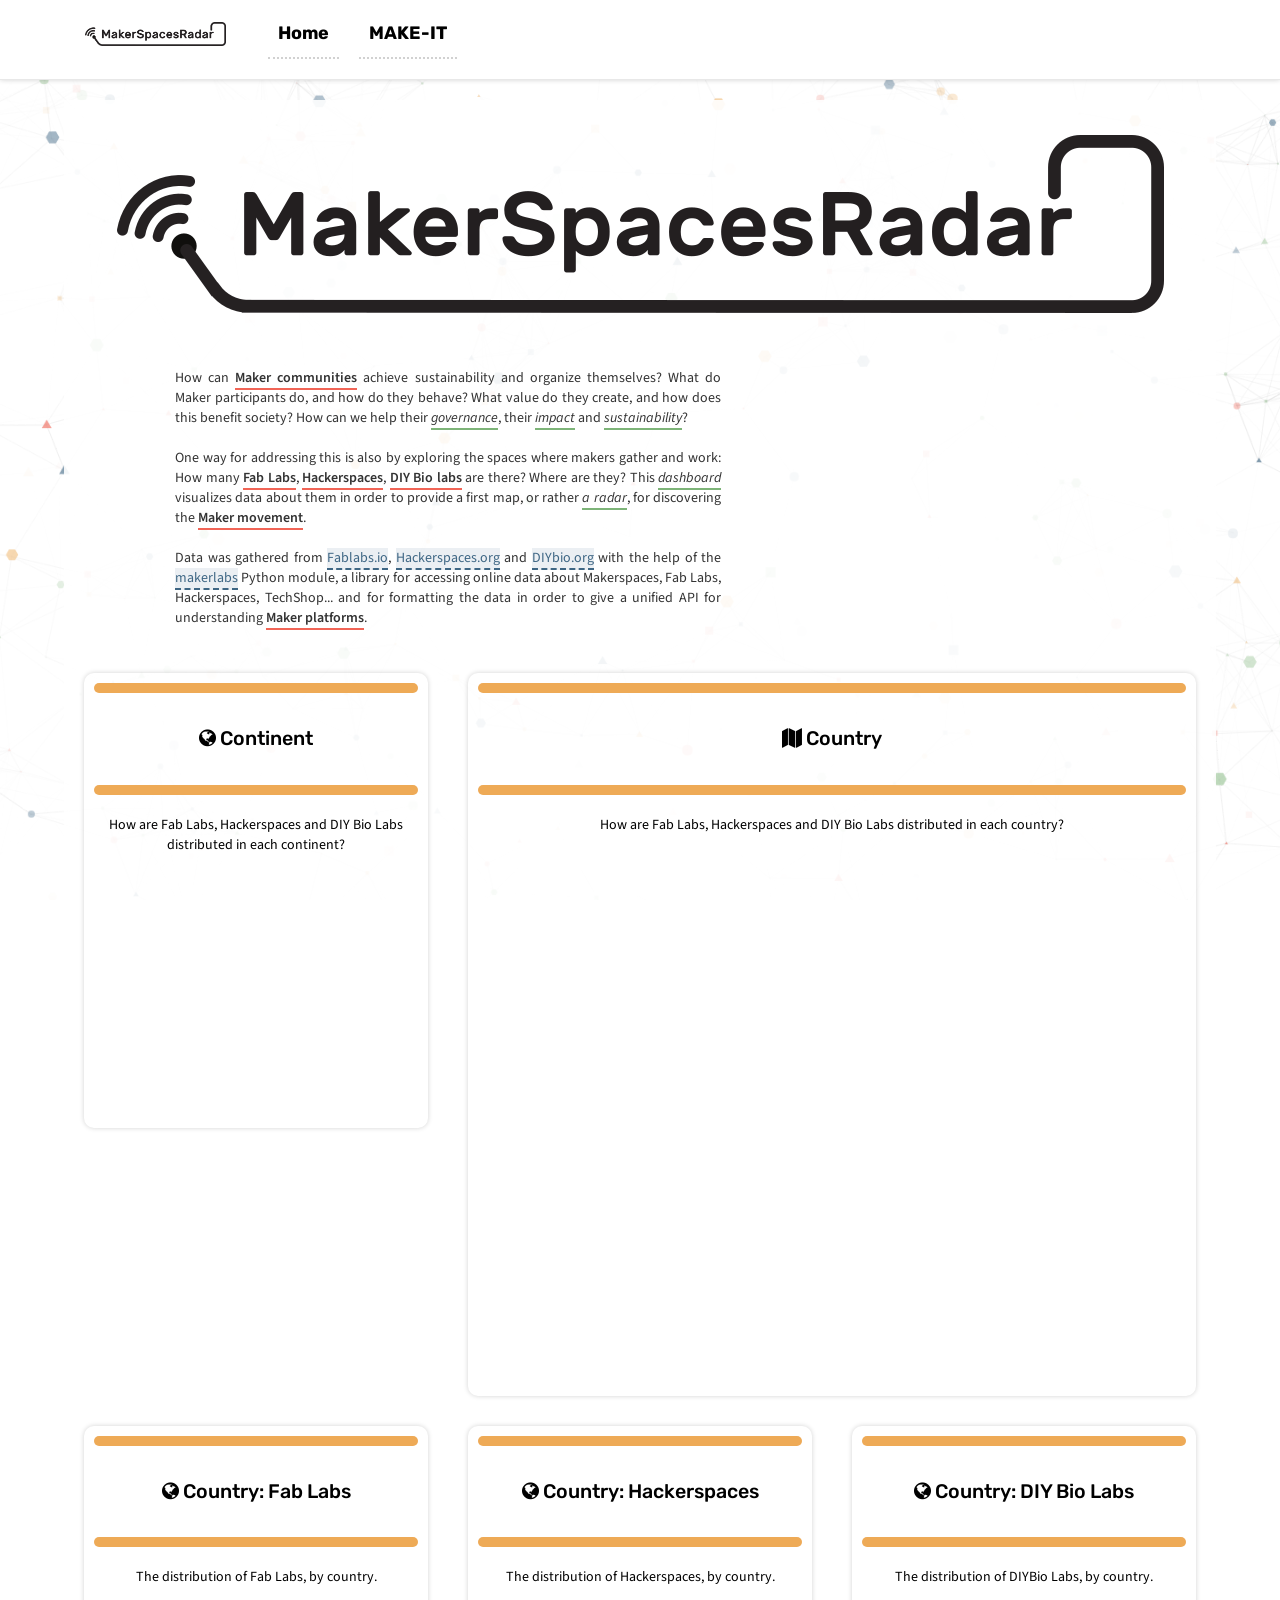
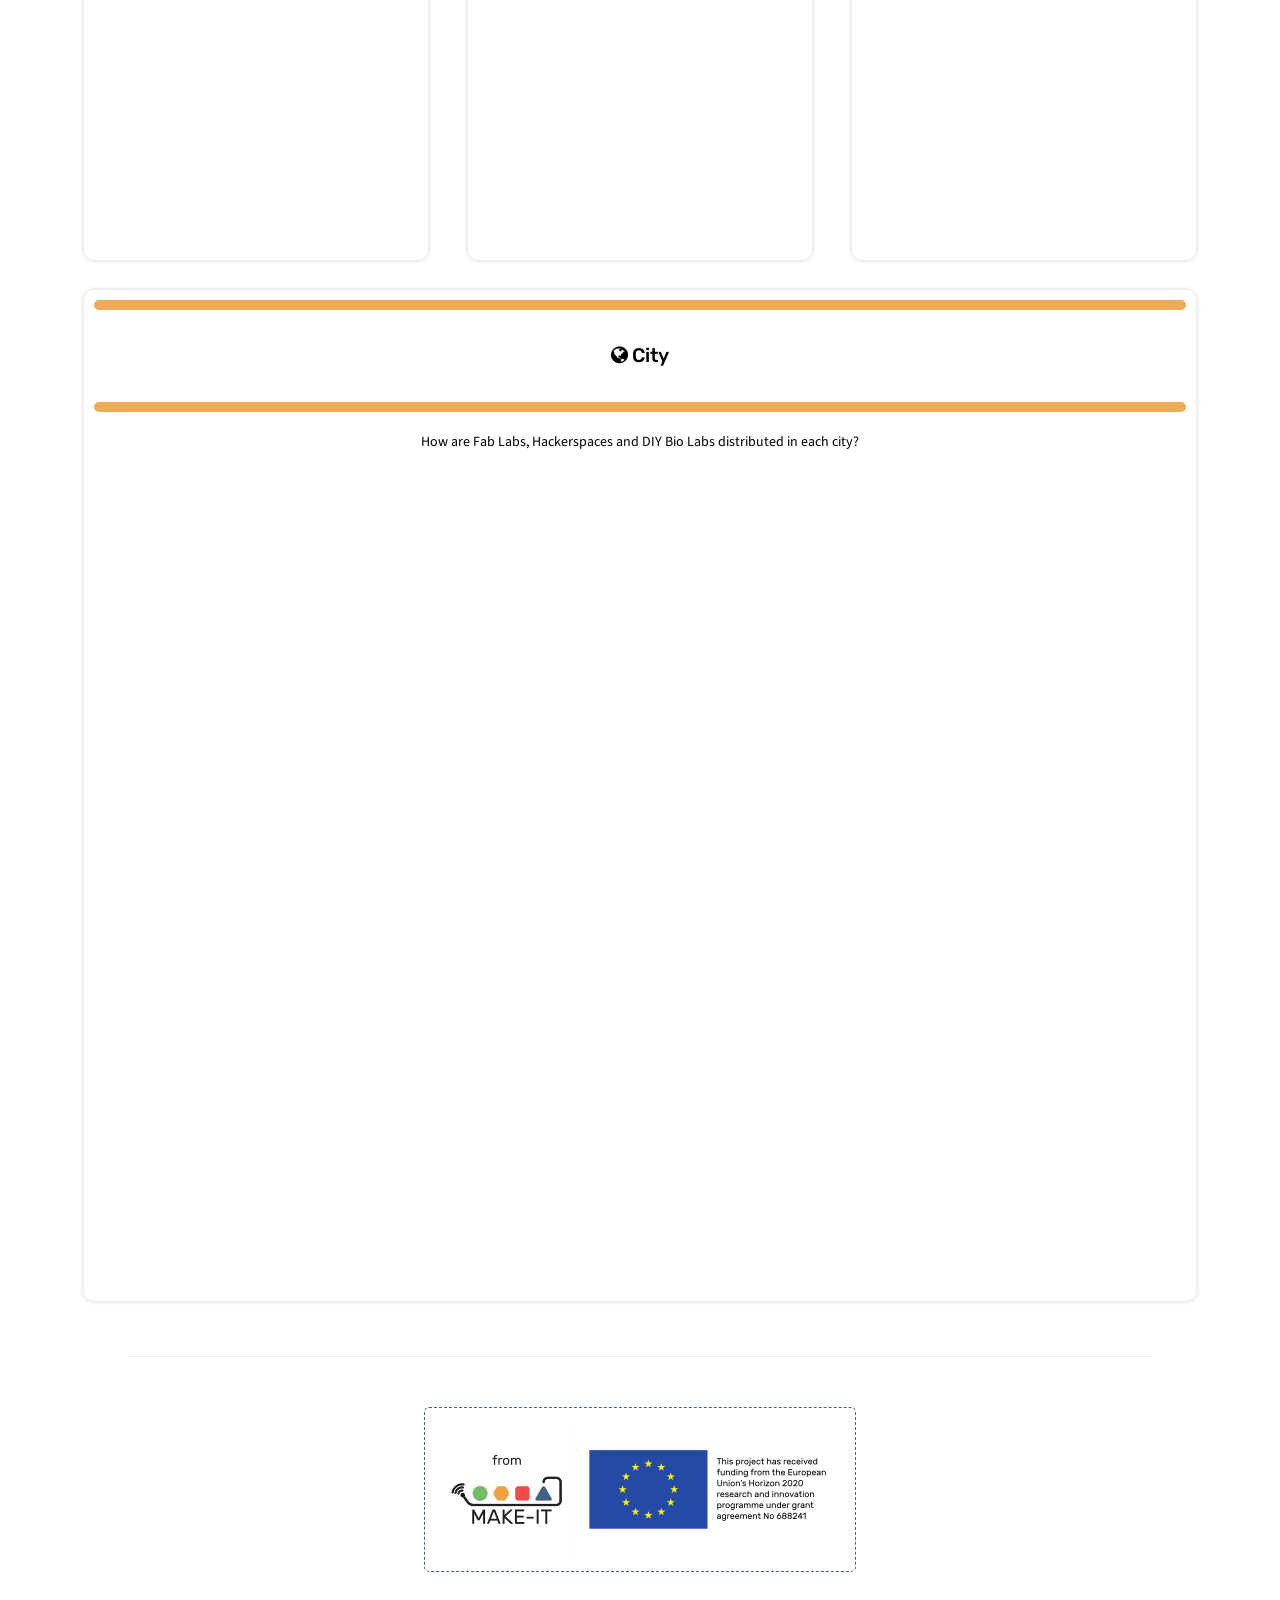
<file: index.html>
<!DOCTYPE html>
<html lang="en">
    <head>
        <meta charset="utf-8">
        <meta http-equiv="X-UA-Compatible" content="IE=edge">
        <meta name="viewport" content="width=device-width, initial-scale=1">
        <!-- The above 3 meta tags *must* come first in the head; any other head content must come *after* these tags -->
        <meta name="description" content="">
        <meta name="author" content="">
        <link rel="icon" href="favicon.ico">
        <title>MakerSpacesRadar</title>
        <!-- Bootstrap core CSS -->
        <link href="https://maxcdn.bootstrapcdn.com/bootstrap/3.3.7/css/bootstrap.min.css" rel="stylesheet">
        <!-- Custom styles for this template -->
        <link rel="stylesheet" href="homepage.css">
        <!-- HTML5 shim and Respond.js for IE8 support of HTML5 elements and media queries -->
        <!--[if lt IE 9]> <script src="https://oss.maxcdn.com/html5shiv/3.7.3/html5shiv.min.js"></script> <script src="https://oss.maxcdn.com/respond/1.4.2/respond.min.js"></script> <![endif]-->
        <!-- Other NPM modules -->
        <link rel="stylesheet" href="https://cdnjs.cloudflare.com/ajax/libs/font-awesome/4.7.0/css/font-awesome.min.css">
    </head>
    <body>
        <!-- Navbar Menu -->
        <nav class="navbar navbar-inverse navbar-fixed-top">
            <div class="container-fluid">
                <div class="navbar-header">
                    <button class="navbar-toggle pull-right" type="button" data-toggle="collapse" data-target="#mainnavbar">
                        <span class="sr-only">Toggle navigation</span>
                        <span>Menu</span>
                    </button>
                    <span>
                        <a class="navbar-brand" href="#" title="MakerSpacesRadar" rel="home" id="navbarBrand"><img src="img/makerspacesradar_logo_100.png"/></a>
                    </span>
                </div>
                <div id="navbar" class="collapse navbar-collapse">
                    <ul class="nav navbar-nav">
                        <li>
                            <a id="homeButton" href="#">Home</a>
                        </li>
                        <li>
                            <a id="makeitButton" href="http://make-it.io">MAKE-IT</a>
                        </li>
                    </ul>
                </div>
            </div>
        </nav>
        <!-- Main container -->
        <div class="container-fluid" id="main-container">
            <div class="row">
                <div class="col-xs-12">
                    <img class="img-responsive center-block" src="img/makerspacesradar_logo_100.png"/>
                </div>
            </div>
            <div class="row">
                <div class="col-xs-1"></div>
                <div class="col-xs-12 col-md-6 home-col">
                    <p>
                        How can
                        <strong>Maker communities</strong>
                        achieve sustainability and organize themselves? What do Maker participants do, and how do they behave? What value do they create, and how does this benefit society? How can we help their
                        <em>governance</em>, their
                        <em>impact</em>
                        and
                        <em>sustainability</em>?
                    </p>
                    <p>
                        One way for addressing this is also by exploring the spaces where makers gather and work: How many
                        <strong>Fab Labs</strong>,
                        <strong>Hackerspaces</strong>,
                        <strong>DIY Bio labs</strong>
                        are there? Where are they? This
                        <em>dashboard</em>
                        visualizes data about them in order to provide a first map, or rather
                        <em>a radar</em>, for discovering the
                        <strong>Maker movement</strong>.
                    </p>
                    <p>
                        Data was gathered from
                        <a href="https://www.fablabs.io/">Fablabs.io</a>,
                        <a href="http://hackerspaces.org/">Hackerspaces.org</a>
                        and
                        <a href="https://diybio.org/">DIYbio.org</a>
                        with the help of the
                        <a href="https://github.com/openp2pdesign/makerlabs">makerlabs</a>
                        Python module, a library for accessing online data about Makerspaces, Fab Labs, Hackerspaces, TechShop... and for formatting the data in order to give a unified API for understanding
                        <strong>Maker platforms</strong>.
                    </p>
                </div>
                <div class="col-xs-12 col-md-4">
                    <div class="embed-responsive embed-responsive-4by3">
                        <iframe frameborder='0' scrolling='no' src='vis00.html' class="embed-responsive-item"></iframe>
                    </div>
                </div>
                <div class="col-xs-1"></div>
            </div>
            <!-- First row of charts -->
            <div class="row">
                <div class="col-xs-12 col-sm-12 col-md-4 col-lg-4">
                    <div class="navigate-content" id="continent-col">
                        <div class="rounded-separator-h1-top"></div>
                        <h1>
                            <i class="fa fa-globe" aria-hidden="true"></i>
                            Continent
                        </h1>
                        <div class="rounded-separator-h1-bottom"></div>
                        <p>
                            How are Fab Labs, Hackerspaces and DIY Bio Labs distributed in each continent?
                        </p>
                        <div class="embed-responsive embed-responsive-4by3">
                            <iframe frameborder='0' scrolling='no' src='vis01.html' class="embed-responsive-item"></iframe>
                        </div>
                    </div>
                </div>
                <div class="col-xs-12 col-sm-12 col-md-8 col-lg-8">
                    <div class="navigate-content" id="country-col">
                        <div class="rounded-separator-h1-top"></div>
                        <h1>
                            <i class="fa fa-map" aria-hidden="true"></i>
                        </i>
                        Country
                    </h1>
                    <div class="rounded-separator-h1-bottom"></div>
                    <p>
                        How are Fab Labs, Hackerspaces and DIY Bio Labs distributed in each country?
                    </p>
                    <div class="embed-responsive embed-responsive-4by3">
                        <iframe frameborder='0' scrolling='no' src='vis02.html' class="embed-responsive-item"></iframe>
                    </div>
                </div>
            </div>
        </div>
        <!-- Third row of charts -->
        <div class="row">
            <div class="col-xs-12 col-sm-12 col-md-4 col-lg-4">
                <div class="navigate-content" id="continent-col">
                    <div class="rounded-separator-h1-top"></div>
                    <h1>
                        <i class="fa fa-globe" aria-hidden="true"></i>
                        Country: Fab Labs
                    </h1>
                    <div class="rounded-separator-h1-bottom"></div>
                    <p>
                        The distribution of Fab Labs, by country.
                    </p>
                    <div class="embed-responsive embed-responsive-4by3">
                        <iframe frameborder='0' scrolling='no' src='vis04.html' class="embed-responsive-item"></iframe>
                    </div>
                </div>
            </div>
            <div class="col-xs-12 col-sm-12 col-md-4 col-lg-4">
                <div class="navigate-content" id="continent-col">
                    <div class="rounded-separator-h1-top"></div>
                    <h1>
                        <i class="fa fa-globe" aria-hidden="true"></i>
                        Country: Hackerspaces
                    </h1>
                    <div class="rounded-separator-h1-bottom"></div>
                    <p>
                        The distribution of Hackerspaces, by country.
                    </p>
                    <div class="embed-responsive embed-responsive-4by3">
                        <iframe frameborder='0' scrolling='no' src='vis05.html' class="embed-responsive-item"></iframe>
                    </div>
                </div>
            </div>
            <div class="col-xs-12 col-sm-12 col-md-4 col-lg-4">
                <div class="navigate-content" id="continent-col">
                    <div class="rounded-separator-h1-top"></div>
                    <h1>
                        <i class="fa fa-globe" aria-hidden="true"></i>
                        Country: DIY Bio Labs
                    </h1>
                    <div class="rounded-separator-h1-bottom"></div>
                    <p>
                        The distribution of DIYBio Labs, by country.
                    </p>
                    <div class="embed-responsive embed-responsive-4by3">
                        <iframe frameborder='0' scrolling='no' src='vis06.html' class="embed-responsive-item"></iframe>
                    </div>
                </div>
            </div>
        </div>
        <!-- Fourth row of charts -->
        <div class="row">
            <div class="col-xs-12 col-sm-12">
                <div class="navigate-content" id="city-col">
                    <div class="rounded-separator-h1-top"></div>
                    <h1>
                        <i class="fa fa-globe" aria-hidden="true"></i>
                        City
                    </h1>
                    <div class="rounded-separator-h1-bottom"></div>
                    <p>
                        How are Fab Labs, Hackerspaces and DIY Bio Labs distributed in each city?
                    </p>
                    <div class="embed-responsive embed-responsive-4by3">
                        <iframe frameborder='0' scrolling='no' src='vis03.html' class="embed-responsive-item"></iframe>
                    </div>
                </div>
            </div>
        </div>
    </div>
</div>
</div>
</div>
<!-- Footer -->
<footer class="gradient">
<div class="container-fluid">
<hr/>
<a href="https://ec.europa.eu/digital-agenda/en/news/22-new-caps-projects-horizon-2020">
    <img class="img-responsive center-block" src="img/from_30.png">
</a>
</div>
</footer>
<!-- Bootstrap core JavaScript ================================================== -->
<!-- Placed at the end of the document so the pages load faster -->
<script src="https://code.jquery.com/jquery-3.2.1.min.js" integrity="sha256-hwg4gsxgFZhOsEEamdOYGBf13FyQuiTwlAQgxVSNgt4=" crossorigin="anonymous"></script>
<script src="https://maxcdn.bootstrapcdn.com/bootstrap/3.3.7/js/bootstrap.min.js"></script>
<!-- Warning for old browsers -->
<script>
    var $buoop = {
        notify: {
            i: -5,
            f: -4,
            o: -4,
            s: -2,
            c: -4
        },
        insecure: true,
        unsupported: true,
        api: 5
    };
    function $buo_f() {
        var e = document.createElement("script");
        e.src = "//browser-update.org/update.min.js";
        document.body.appendChild(e);
    };
    try {
        document.addEventListener("DOMContentLoaded", $buo_f, false)
    } catch (e) {
        window.attachEvent("onload", $buo_f)
    }
</script>
</body>
</html>
</file>
<file: homepage.css>
/*For the headings*/
@import url('https://fonts.googleapis.com/css?family=Rubik:400,500');
/*For the contents*/
@import url('https://fonts.googleapis.com/css?family=Source+Sans+Pro:300,400,400i,600,700');
/*For the visualisations (svg)*/
@import url('https://fonts.googleapis.com/css?family=Fira+Sans:300,400,500');

html
{
    font-family: sans-serif;
    font-size: 14px;
    /*For the sticky footer*/

    position: relative;

    min-height: 100%;
}

body
{
    font-family: 'Source Sans Pro', sans-serif;

    margin: 0;
    /*For the sticky footer*/
    margin-bottom: 300px;

    background: url('img/background-particles-seamless-white.png') repeat center center fixed !important;
}

svg
{
    font-family: 'Fira Sans', sans-serif;
}

.navbar
{
    padding: 0;

    background: white;
}

nav
{
    display: block;

    margin-bottom: 0;
    padding-left: 0;

    list-style: none;
}

footer
{
    font-size: 90%;
    /*For the sticky footer*/

    position: absolute;
    bottom: 0;

    width: 100%;
    height: 300px;
    padding-bottom: 30px;

    text-align: center;
}

header
{
    width: 100%;
    margin-bottom: 0;
}

.header-logo
{
    margin-top: 110px !important;
    margin-bottom: 40px !important;
    padding: 5px;

    background-color: rgba(255, 255, 255, .8);
}

.header-without-logo
{
    margin-top: 90px !important;

    background-color: rgba(255, 255, 255, .0);
}

.slogan
{
    font-family: 'Rubik', sans-serif;
    font-size: 160%;
    font-weight: 400;

    width: 30%;
    margin: auto;
    padding: 5px;

    text-align: center;

    background-color: rgba(255, 255, 255, .8);
}

.slogan-long
{
    font-size: 110% !important;
    font-weight: 500;

    width: 50% !important;
    margin: 35px auto 0 !important;
    padding: 5px;

    text-align: center;

    background-color: rgba(255, 255, 255, .8);
}

.mk-color01
{
    color: #7db478;
}

.mk-color02
{
    color: #eeaa56;
}

.mk-color03
{
    color: #f16456;
}

.mk-color04
{
    color: #3e6684;
}

hr
{
    margin: 50px;
}

.gradient
{
    /* Permalink - use to edit and share this gradient: http://colorzilla.com/gradient-editor/#ffffff+0,ffffff+100&0+0,1+19,1+100 */
    background:    -moz-linear-gradient(top, rgba(255, 255, 255, 0) 0%, rgba(255, 255, 255, 1) 19%, rgba(255, 255, 255, 1) 100%);
    /* FF3.6-15 */
    background: -webkit-linear-gradient(top, rgba(255, 255, 255, 0) 0%, rgba(255, 255, 255, 1) 19%, rgba(255, 255, 255, 1) 100%);
    /* Chrome10-25,Safari5.1-6 */
    background:         linear-gradient(to bottom, rgba(255, 255, 255, 0) 0%, rgba(255, 255, 255, 1) 19%, rgba(255, 255, 255, 1) 100%);
    /* W3C, IE10+, FF16+, Chrome26+, Opera12+, Safari7+ */
    /*
    filter: progid: DXImageTransform.Microsoft.gradient( startColorstr='#00ffffff', endColorstr='#ffffff', GradientType=0);
    */
    /* IE6-9 */
}

h1,
h2,
h3,
h4
{
    font-family: 'Rubik', sans-serif;

    padding: 5px;
}

h1
{
    font-size: 140% !important;
    font-weight: 500;

    margin: 30px auto;

    text-align: center;
}

h2
{
    font-size: 120% !important;
    font-weight: 400;

    margin: 20px auto;

    text-align: center;
}

h3
{
    font-size: 110% !important;
    font-weight: 300;

    margin: 10px auto;

    text-align: center;
}

h4
{
    font-size: 105% !important;
    font-weight: 200;

    margin: 10px auto;

    text-align: center;
}

ol,
p,
table,
ul
{
    font-size: 100%;
}

img
{
    padding: 15px;

    -webkit-border-radius: 10px;
       -moz-border-radius: 10px;
            border-radius: 10px;
}

strong
{
    font-weight: 600;

    border-bottom: 2px solid #f16456;
}

em
{
    border-bottom: 2px solid #7db478;
}

.container-fluid a
{
    -webkit-transition: all .5s ease;
            transition: all .5s ease;
    text-decoration: none;

    color: #3e6684 !important;
    border-bottom: 2px dashed #3e6684;
    background-color: rgba(62, 102, 133, .1);
}

.container-fluid a:hover
{
    -webkit-transition: all .5s ease;
            transition: all .5s ease;
    text-decoration: none;

    color: #fff !important;
    border-bottom: 2px solid #3e6684 !important;
    background-color: rgba(62, 102, 133, .5);
    -webkit-box-shadow: 0 0 6px 0 rgba(62, 102, 133, .575);
       -moz-box-shadow: 0 0 6px 0 rgba(62, 102, 133, .575);
            box-shadow: 0 0 6px 0 rgba(62, 102, 133, .575);
}

.container-fluid a img
{
    padding: 15px;

    text-decoration: none;

    border: 0 none;
    border: 1px dashed #3e6684 !important;
    -webkit-border-radius: 5px;
       -moz-border-radius: 5px;
            border-radius: 5px;
}

.container-fluid a img:hover
{
    -webkit-transition: all .5s ease;
            transition: all .5s ease;

    -webkit-box-shadow: 0 0 12px 0 rgba(62, 102, 133, .575);
       -moz-box-shadow: 0 0 12px 0 rgba(62, 102, 133, .575);
            box-shadow: 0 0 12px 0 rgba(62, 102, 133, .575);
}


/* Fix image link problem in footer */
footer p a
{
    padding: 0 3px !important;

    -webkit-transition: all .5s ease;
            transition: all .5s ease;
    text-decoration: none;

    color: #3e6684;
    border-bottom: 2px dashed #3e6684;
    background-color: rgba(62, 102, 133, .1);
}

footer p a:hover
{
    padding: 0 3px !important;

    -webkit-transition: all .5s ease;
            transition: all .5s ease;
    text-decoration: none;

    color: #fff;
    border-bottom: 2px solid #3e6684;
    background-color: rgba(62, 102, 133, .5);
    -webkit-box-shadow: 0 0 6px 0 rgba(62, 102, 133, .575);
       -moz-box-shadow: 0 0 6px 0 rgba(62, 102, 133, .575);
            box-shadow: 0 0 6px 0 rgba(62, 102, 133, .575);
}

.rounded-separator-h1-top
{
    height: 10px;

    color: #eeaa56;
    -webkit-border-radius: 5px;
       -moz-border-radius: 5px;
            border-radius: 5px;
    background-color: #eeaa56;
}

.rounded-separator-h1-bottom
{
    height: 10px;

    color: #eeaa56;
    -webkit-border-radius: 5px;
       -moz-border-radius: 5px;
            border-radius: 5px;
    background-color: #eeaa56;
}

.rounded-separator-h2-top
{
    height: 6px;
    margin-top: 60px !important;

    color: #eeaa56;
    -webkit-border-radius: 3px;
       -moz-border-radius: 3px;
            border-radius: 3px;
    background-color: #eeaa56;
}

.rounded-separator-h2-bottom
{
    height: 6px;

    color: #eeaa56;
    -webkit-border-radius: 3px;
       -moz-border-radius: 3px;
            border-radius: 3px;
    background-color: #eeaa56;
}

.rounded-separator-h3-top
{
    height: 3px;
    margin-top: 40px !important;

    color: #eeaa56;
    -webkit-border-radius: 1px;
       -moz-border-radius: 1px;
            border-radius: 1px;
    background-color: #eeaa56;
}

.rounded-separator-h3-bottom
{
    height: 3px;

    color: #eeaa56;
    -webkit-border-radius: 1px;
       -moz-border-radius: 1px;
            border-radius: 1px;
    background-color: #eeaa56;
}

.rounded-separator-h4-top
{
    height: 2px;
    margin-top: 20px !important;

    color: #eeaa56;
    -webkit-border-radius: 1px;
       -moz-border-radius: 1px;
            border-radius: 1px;
    background-color: #eeaa56;
}

.rounded-separator-h4-bottom
{
    height: 2px;

    color: #eeaa56;
    -webkit-border-radius: 1px;
       -moz-border-radius: 1px;
            border-radius: 1px;
    background-color: #eeaa56;
}


.btn
{
    font-weight: 600;

    padding: 10px !important;

    color: rgba(62, 102, 133);
}

.btn:hover
{
    padding: 10px !important;

    -webkit-transition: all .5s ease;
            transition: all .5s ease;

    color: #fff;
    background: rgba(62, 102, 133, .6);
    -webkit-box-shadow: 0 0 6px 0 rgba(62, 102, 133, .575);
       -moz-box-shadow: 0 0 6px 0 rgba(62, 102, 133, .575);
            box-shadow: 0 0 6px 0 rgba(62, 102, 133, .575);
}

/*Navbar: CSS RESET
From https://gist.github.com/justincarroll/5578679*/

nav.container-fluid .navbar-fixed-bottom .navbar-inner,
nav.container-fluid .navbar-fixed-top .navbar-inner,
nav.container-fluid .navbar-inner,
nav.container-fluid .navbar-static-top .navbar-inner
{
    padding: 0;

    border: none;
    -webkit-border-radius: 0;
       -moz-border-radius: 0;
            border-radius: 0;
    background: none;
    -webkit-box-shadow: none;
       -moz-box-shadow: none;
            box-shadow: none;

    filter: none;
}

nav.container-fluid .navbar
{
    margin-bottom: 0;
}

nav.container-fluid .navbar .nav
{
    margin: 0;
}

nav.container-fluid .navbar .brand,
nav.container-fluid .navbar .nav > li > a
{
    margin: 0;
    padding: 0;

    text-shadow: none;
}

nav.container-fluid .navbar .btn-navbar,
nav.container-fluid .navbar .btn-navbar:hover,
nav.container-fluid .navbar .btn-navbar.pg-state-hover
{
    margin: 0;
    padding: 0;

    -webkit-border-radius: 0;
       -moz-border-radius: 0;
            border-radius: 0;
    background: none;
    -webkit-box-shadow: none;
       -moz-box-shadow: none;
            box-shadow: none;
    text-shadow: none;
}

/*New navbar
Toggle color*/

.navbar-default .navbar-toggle
{
    margin-top: 7px !important;

    border-color: #000;
    -webkit-border-radius: 5px;
       -moz-border-radius: 5px;
            border-radius: 5px;
    background-color: #fff;
}

.navbar-default .navbar-toggle .icon-bar
{
    background-color: #000;
}

/*Navbar: NEW*/

nav
{
    font-family: 'Rubik';
    font-size: 18px !important;
    font-weight: 700 !important;

    height: 80px;
    padding: 10px !important;

    color: #000 !important;
    border: 0;
    border-bottom: 1px solid #e8e8e8 !important;
    background-color: rgba(255, 255, 255, 1);
    -webkit-box-shadow: 0 0 5px 0 rgba(0, 0, 0, .175);
       -moz-box-shadow: 0 0 5px 0 rgba(0, 0, 0, .175);
            box-shadow: 0 0 5px 0 rgba(0, 0, 0, .175);
}

.navbar-nav li a
{
    line-height: 27px;
}

.navbar-header
{
    padding-bottom: 10px;
}


.dropdown-menu a:hover,
.dropdown-menu a.pg-state-hover
{
    border-bottom: 2px dotted #000;
    background-color: #e8e8e8 !important;
}

.navbar-nav li a
{
    font-weight: 500px;

    display: block;

    margin: 0 20px 0 0 !important;
    padding: 10px !important;

    text-decoration: none;

    color: #000 !important;
    border-bottom: 2px dotted #d1d1d1;
    background-color: rgba(255, 255, 255, 1);
}

.navbar-nav li a:hover
{
    margin: 0 20px 0 0 !important;
    padding: 10px !important;

    -webkit-transition: all .5s ease;
            transition: all .5s ease;

    color: #000 !important;
    border-bottom: 2px dotted #000;
    background-color: #e8e8e8;
}

.navbar-nav li a:focus
{
    margin: 0 20px 0 0 !important;
    padding: 10px !important;

    -webkit-transition: all .3s ease;
            transition: all .3s ease;
    text-decoration: none;

    color: rgb(230, 230, 230);
    border-bottom: 2px solid #000;
    background-color: #e8e8e8;
}

a.navbar-brand
{
    padding: 0 !important;

    border-bottom: 2px solid #fff !important;
    background-color: transparent !important;
}

a.navbar-brand img
{
    padding: 10px !important;

    text-decoration: none;

    border: 2px solid #fff !important;
    background-color: #fff !important;
}

a.navbar-brand:hover
{
    -webkit-transition: all 3.1s ease;
            transition: all 3.1s ease;

    border-bottom: 2px solid #e8e8e8 !important;
    background-color: #fff !important;
}

/* Dropdown with shadow and more */

.dropdown-menu
{
    font-size: 80% !important;

    width: 80% !important;
    margin: 0 !important;
    padding: 5px !important;

    border: 0 !important;
    -webkit-border-radius: 5px !important;
       -moz-border-radius: 5px !important;
            border-radius: 5px !important;
    background-color: #fff;
    -webkit-background-clip: padding-box;
            background-clip: padding-box;
    -webkit-box-shadow: 0 6px 12px rgba(0, 0, 0, .175);
            box-shadow: 0 6px 12px rgba(0, 0, 0, .175);
}

.dropdown-menu a,
.dropdown-menu a:focus,
.dropdown-menu a:hover,
.dropdown-menu a.pg-state-hover,
.dropdown-menu a.pg-state-focus,
.dropdown-menu a.pg-state-hover
{
    margin-right: 0 !important;
}

/*All inputs*/


input,
textarea
{
    border: 1px solid #ccc;
    -webkit-border-radius: 5px;
       -moz-border-radius: 5px;
            border-radius: 5px;
    box-shadow: none;
}

.container-fluid
{
    width: 90%;
    margin: 0 auto;

    background-color: rgba(255, 255, 255, .9);
}

.container-fluid p
{
    margin-top: 20px;
    margin-top: 20px;
    margin-bottom: 10px;
    margin-bottom: 20px;
    padding: 5px;
    padding: 0 !important;
    padding-right: 30px;
    padding-left: 30px;
}

.container-fluid ol,
.container-fluid ul
{
    margin-left: 30px;
}
.main
{
    margin-top: 100px;

    border-top: 20 solid #000;
}

.related label
{
    line-height: 250%;
}

.related
{
    margin-top: 20px;
}

.navigate-content
{
    margin: 5px;
    padding: 10px;

    cursor: pointer;
    text-align: center;

    color: #000;
    -webkit-border-radius: 10px;
       -moz-border-radius: 10px;
            border-radius: 10px;
    -webkit-box-shadow: 0 0 5px 0 rgba(0, 0, 0, .175);
       -moz-box-shadow: 0 0 5px 0 rgba(0, 0, 0, .175);
            box-shadow: 0 0 5px 0 rgba(0, 0, 0, .175);
}


.navigate-content:hover
{
    -webkit-box-shadow: 0 0 6px 0 rgba(62, 102, 133, .575);
       -moz-box-shadow: 0 0 6px 0 rgba(62, 102, 133, .575);
            box-shadow: 0 0 6px 0 rgba(62, 102, 133, .575);
}

.col-platforms
{
    padding: 20px;
}

#main-div
{
    margin-top: 120px;
}

#home .row
{
    margin-top: 50px;
}

.row {
    margin-top: 20px;
}

.lead
{
    text-align: center;
}

#main-container {
    margin-top: 100px;
}

.home-col {
    text-align: justify;
}

.plotlyVisClass {
}

/* #continent-col {
    min-height: 600px;
}
#country-col {
    min-height: 1000px;
}
#city-col {

}
#choro-col {
    min-height: 1000px;
} */

.navbar-brand {
  padding: 0px;
}
.navbar-brand>img {
  height: 100%;
  max-height: 178px;
  padding: 5px;
  width: auto;
  border: none;
  background-color: none;
}

/* Large devices (large desktops, 1200px and up) */
@media (min-width: 1920px) {
    body {
        font-size: 20px;
    }
    .container-fluid {
        width: 80%;

    }
    .row {
        margin-top: 40px;
    }
 }
</file>
